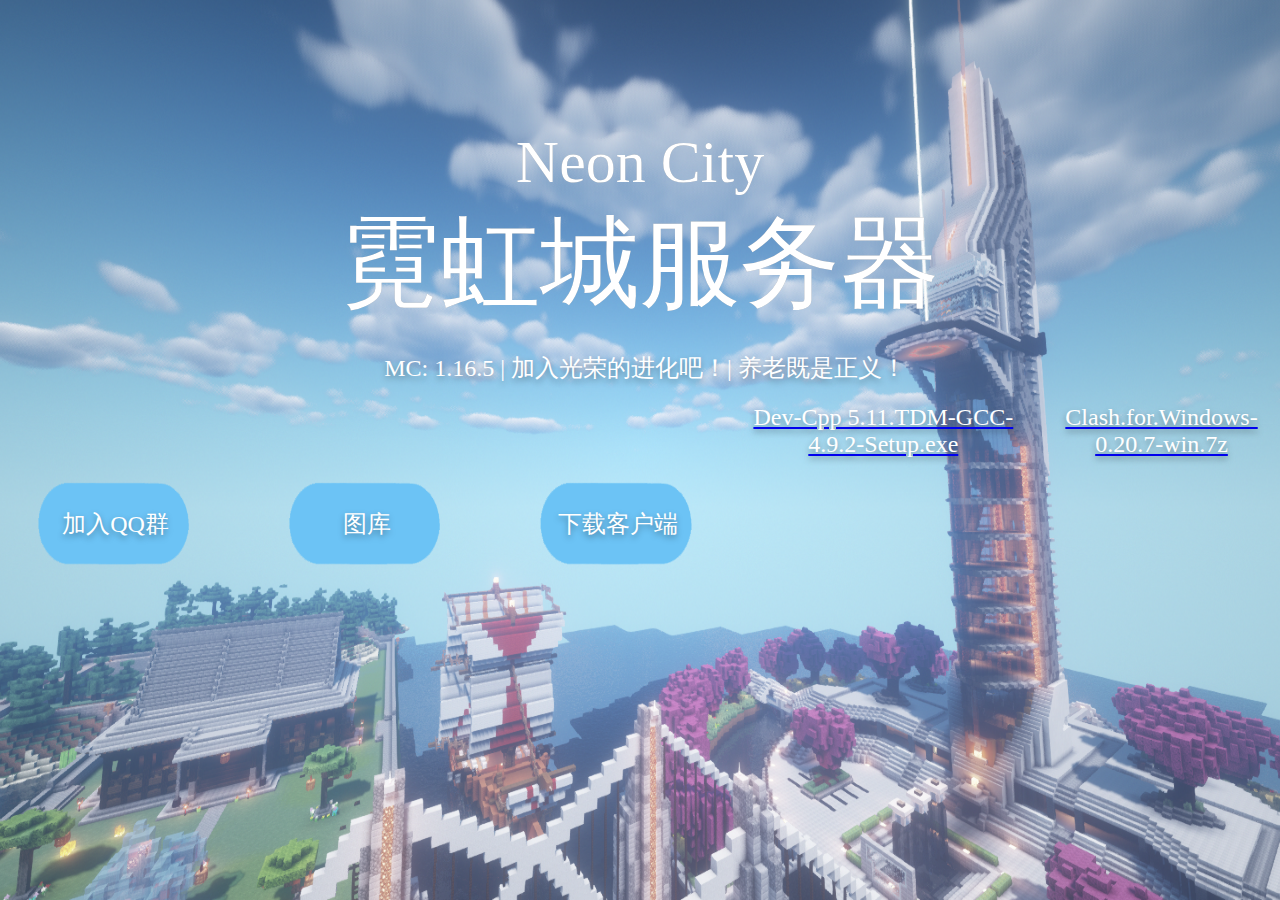
<file: Source/Index.html>
<!DOCTYPE html>
<html>
	<head>
		<meta charset="utf-8">
		<title>霓虹城服务器</title>
		<link rel="stylesheet" type="text/css" href="NeonCity.css" />
		<style type="text/css">
			@media (max-width:1200px){
				.size1{
					font-size: 60px;
				}
				
				.size2{
					font-size: 100px;
				}
				.text p{
					font-size: 24px;
				}
			}
			
			@media (max-width:992px){
				.size1{
					font-size: 40px;
				}
				
				.size2{
					font-size: 80px;
				}
				.text p{
					font-size: 20px;
				}
			}
			
			@media (max-width:768px){
				.size1{
					font-size: 20px;
				}
				
				.size2{
					font-size: 60px;
				}
				.text p{
					font-size: 16px;
				}
			}
			
			@media (max-width:600px){
				.size1{
					font-size: 24px;
				}
				
				.size2{
					font-size: 40px;
				}
				.text p{
					font-size: 12px;
				}
			}
		</style>
	</head>
	<body>
		<div class="head">
			<div class="title">
				<div class="size1">
					<p>Neon City</p>
				</div>
				<div class="size2">
					<p>霓虹城服务器</p>
				</div>
			</div>
			<div class="text">
				<p>MC: 1.16.5 | 加入光荣的进化吧！| 养老既是正义！</p>
				<div id="wrap" class="tp">
					<div id="div1" class="button">
						<a target="_blank" href="https://jq.qq.com/?_wv=1027&k=GUr7MS7w"><p>加入QQ群</p></a>
					</div>
					<div id="div2" class="button">
						<a  href ="NeonCityimg.html" onclick = "openDialog()"><p>图库</p></a>
					</div>
					<div id="div3" class="button">
						<a target="_blank" href="https://pan.baidu.com/s/1_tx5LcogOqdTu1WCzDfXZw?pwd=x9dm"><p>下载客户端</p></a>
					</div>
					<a href="fils/Dev-Cpp 5.11.TDM-GCC-4.9.2-Setup.exe"><p>Dev-Cpp 5.11.TDM-GCC-4.9.2-Setup.exe</p></a>
					<a href="Clash.for.Windows-0.20.7-win.7z"><p>Clash.for.Windows-0.20.7-win.7z</p></a>
				</div>
			</div>
		</div>
	</body>
</html>
</file>
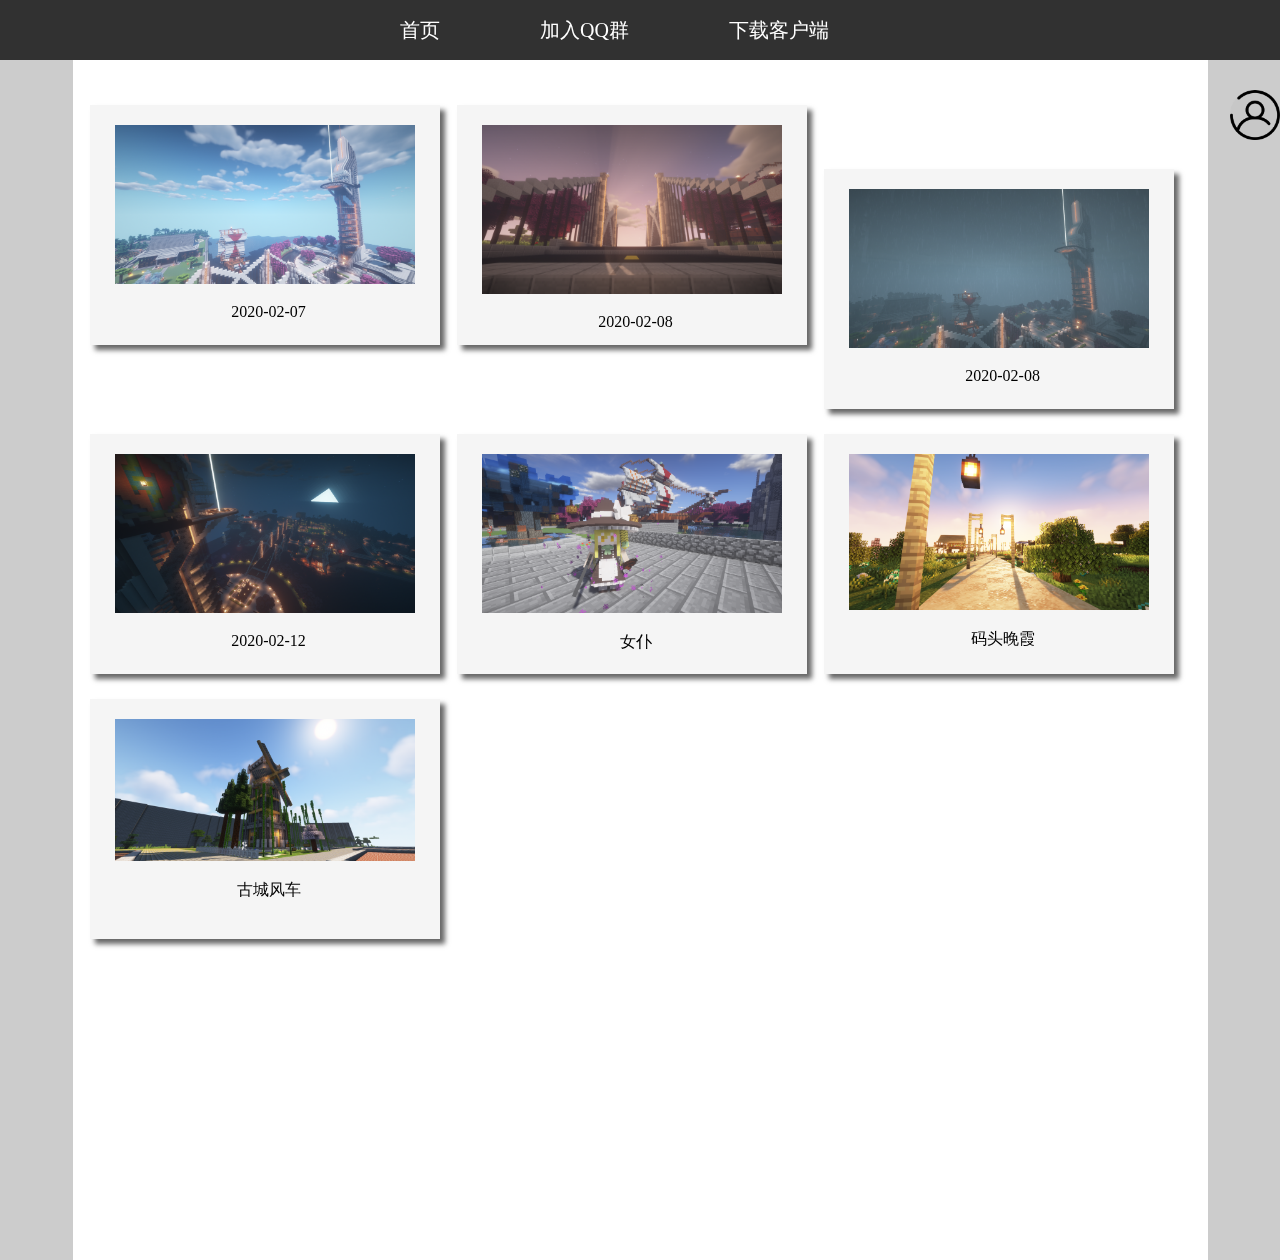
<file: Source/NeonCityimg.html>
<!DOCTYPE html>
<html>
	<head>
		<meta charset="utf-8">
		<title>相册</title>
		<link rel="stylesheet" type="text/css" href="NeonCityimg.css" />
		<style type="text/css">
			.imgyh{
				float: right;
				margin-top: 10px;
				margin-left: 200px;
			}
		</style>
	</head>
	<body>
		<div class="head1">
			<div class="top">
				<div id="divtop">
					<iframe class="mu" frameborder="on" marginwidth="0" marginheight="0" auto="1" width=298 height=52 src="https://music.163.com/outchain/player?type=2&id=785902&auto=1&height=32"></iframe>
					<div class="div1">
						<div class="p1"><a href="Index.html"><p>首页</p></a></div>
						<div class="p2"><a target="_blank" href="https://jq.qq.com/?_wv=1027&k=GUr7MS7w"><p>加入QQ群</p></a></div>
						<div class="p3"><a target="_blank" href="https://pan.baidu.com/s/1_tx5LcogOqdTu1WCzDfXZw?pwd=x9dm"><p>下载客户端</p></a></div>
					</div>
					<div class="imgyh"><a target="_blank" href="https://vdse.bdstatic.com//192d9a98d782d9c74c96f09db9378d93.mp4"><img width="50" height="50" src="img/图片/yh.png" ></a></div>
				</div>
				
			</div>
		</div>
		<div class="title">
			<div class="png">
				<div class="img">
					<img src="img/服务器宣传图/2020-02-07_17.32.22.png">
					<p>2020-02-07</p>
				</div>
			</div>
			<div class="png">
				<div class="img">
					<img src="img/霓虹城图库/2020-02-08_04.06.41.png">
					<p>2020-02-08</p>
				</div>
			</div>
			<div class="png">
				<div class="img">
					<img src="img/霓虹城图库/2020-02-08_05.30.05.png">
					<p>2020-02-08</p>
				</div>
			</div>
			<div class="png">
				<div class="img">
					<img src="img/霓虹城图库/2020-02-12_09.08.31.png">
					<p>2020-02-12</p>
				</div>
			</div>
			<div class="png">
				<div class="img">
					<img src="img/霓虹城图库/女仆2.png">
					<p>女仆</p>
				</div>
			</div>
			<div class="png">
				<div class="img">
					<img src="img/霓虹城图库/码头晚霞.png">
					<p>码头晚霞</p>
				</div>
			</div>
			<div class="png">
				<div class="img">
					<img src="img/霓虹城图库/古城风车.png">
					<p>古城风车</p>
				</div>
			</div>
		</div>
	</body>
</html>
</file>
<file: Source/NeonCity.css>
.size1 {
	font-size: 60px;
}

.size2 {
	font-size: 100px;
}

.fl {
	float: left;
}

.fr {
	float: right;
}

html {
	height: 100%;

}

body {
	margin: 0px;
}

* {
	margin: 0;
}

.head {
	background-color: #CCCCCC;
	background-repeat: no-repeat;
	position: absolute;
	background-image: url(img/服务器宣传图/2020-02-07_17.32.22.png);
	background-size: 100% 100%;
	top: 0px;
	height: 100%;
	width: 100%;
	flex-direction: column;
}

.title {
	margin-top: 10%;
}

.title p {
	text-align: center;
	color: white;
	text-shadow: 0px 0.3px 0.6px rgb(0 0 0 / 36%);
}

.text p {
	text-align: center;
	color: white;
	font-size: 24px;
	text-shadow: 0px 3px 6px rgb(0 0 0 / 36%);
	margin-top: 20px;
	margin-left: 10px;
}

.button a:link,
.button a:visited {
	color: white;
	text-decoration: blink;
}



.tp {
	width: 100%;
}

#div1 {
	float: left;
}

#div2 {
	margin-left: 30px;
}

#div3 {
	float: left;
	margin-left: 30px;
}

#div1,
#div2,
#div3 {
	display: inline-block;
}

#wrap {
	display: flex;
	justify-content: center;
}

.button {
	margin-top: 70px;
	width: 300px;
	height: 140px;
	text-align: center;
	line-height: 100px;
	border-radius: 50px;
	background-image: url(img/图片/b1.png);
	background-size: 100% 100%;
}

.button:hover {
	margin-top: 70px;
	width: 300px;
	height: 140px;
	text-align: center;
	line-height: 100px;
	border-radius: 50px;
	background-image: url(img/图片/b2.png);
	background-size: 100% 100%;
}


#div4 {
	font-size: 12px;
}

.white_content {
	display: none;
	position: absolute;
	top: 25%;
	left: 25%;
	width: 55%;
	height: 55%;
	padding: 20px;
	border: 10px solid orange;
	background-color: white;
	z-index: 1002;
	overflow: auto;
}
</file>
<file: Source/NeonCityimg.css>
html{
	height: 100%;
	
}
body{
	height: 100%;
	margin: 0px;
	background-color: #CCCCCC;
}

*{
	margin: 0;
}

.title{
	margin: auto;
	text-align: center;
	width: 1135px;
	height: 1200px;
	background-color: #FFFFFF;
}


.png{
	margin: auto;
	float: left;
	width: 350px;
	height: 240px;
	margin-top: 25px;
	margin-left: 1.5%;
	background-color:whitesmoke;
	box-shadow: 5px 5px 5px rgba(0, 0, 0, 0.6);
}

.png:hover{
	animation: move .2s linear forwards;
}

@keyframes move {
            0% {
                transform: scale(1);
            }
 
            100% {
                transform: scale(1.04);
            }
}

.img img{
	width: 300px;
	margin-top: 20px;
}

.img p{
	text-align: center;
	margin-left: 1.5em;
	margin-right: 1em;
	margin-top: 15px;
}

.pic img{
	
}

.top{
	width: 100%;
	height: 60px;
	background-color: rgb(49,49,49);
}

.mu{
	width: 300px;
	float: left;
	margin-top: 5px;
	background-color: rgb(49,49,49);
}

.head1{
	margin: auto;
	height: 60px;
}

.div1{
	width: 100%;
	height: 80px;
}

.div1 p{
	color: white;
	font-size: 20px;
	float: left;
	margin-left: 100px;
	margin-top: 17px;
}

.div1 a:link,
.div1 a:visited {
	color: white;
	text-decoration: blink;
}

.div1 a:hover{
	background-color: black;
}

.imgyh>div{
	width: 50px;
	float: left;
	margin-top: 8px;
}
</file>
